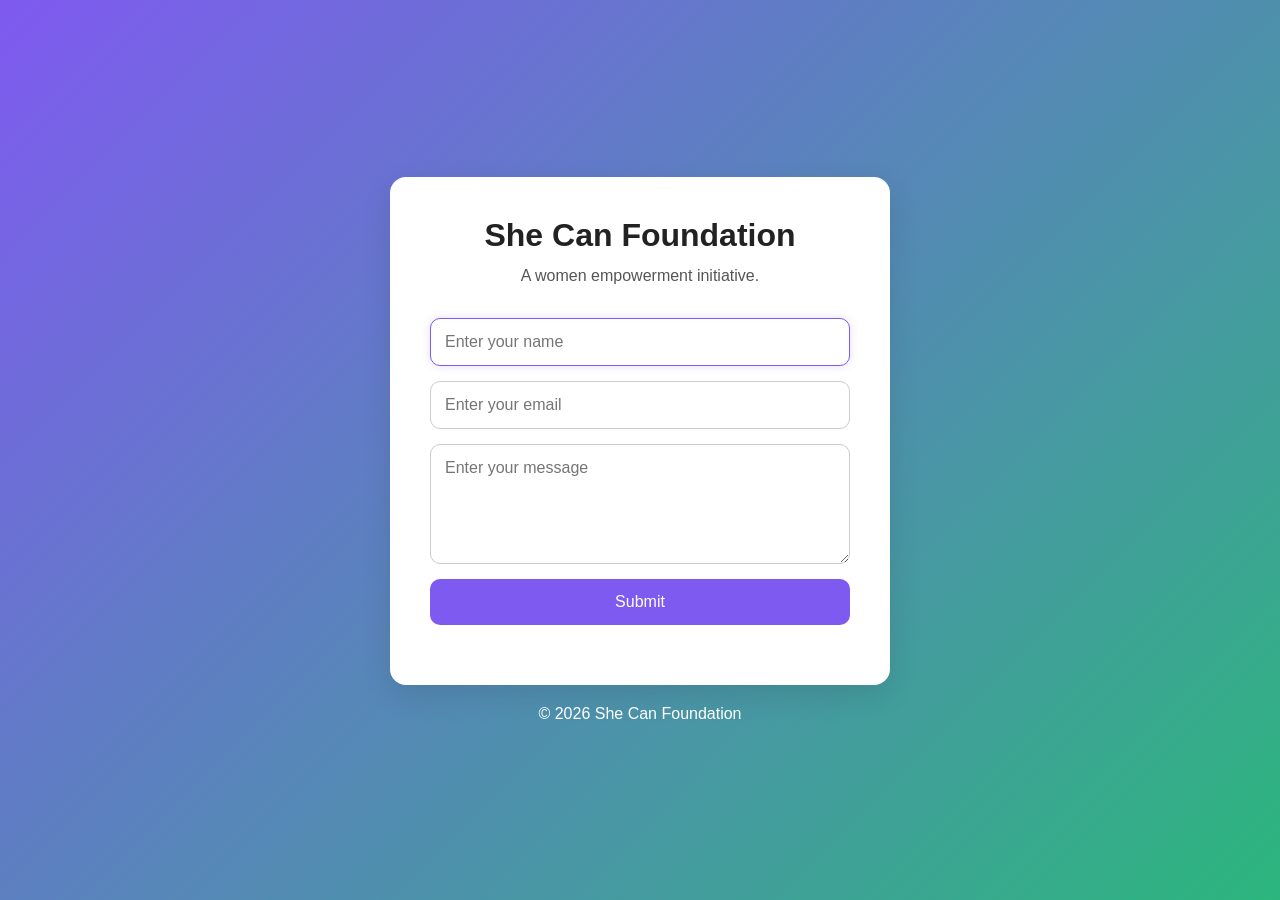
<file: frontend/index.html>
<!DOCTYPE html>
<html lang="en">
    <head>
        <meta charset="UTF-8">
        <meta name="viewport" content="width=device-width, initial-scale=1.0">
        <title>She Can Foundation</title>
        <link rel="stylesheet" href="styles.css">
    </head>
    <body>
        <div class="container">
            <div class="card">
                <h1>She Can Foundation</h1>
            
                <p class="subtitle">A women empowerment initiative.</p>
            
                <form id="contact-form">
                    <input type="text" id="name" placeholder="Enter your name" required autofocus autocomplete="off">
                    <input type="email" id="email" placeholder="Enter your email" required autocomplete="off">
                    <textarea id="message" placeholder="Enter your message" required></textarea>
                    <button type="submit" id="submit-btn">Submit</button>
                </form>
                <div id="toast"></div>
                <p id="success-message"></p>
            </div>
        
            <footer>&copy; 2026 She Can Foundation</footer>
        </div>
    
        <script src="script.js"></script>
    
    </body>
</html>
</file>
<file: frontend/styles.css>
* {
    margin: 0;
    padding: 0;
    box-sizing: border-box;
    font-family: Arial, sans-serif;
}

body {
    min-height: 100vh;
    display: flex;
    justify-content: center;
    align-items: center;
    padding: 20px;
    background: linear-gradient(135deg, #7f5af0, #2cb67d);
}

.container {
    width: 100%;
    max-width: 500px;
}

.card {
    background-color: white;
    padding: 40px;
    border-radius: 16px;
    box-shadow: 0 10px 30px rgba(0, 0, 0, 0.1);
    animation: fadeIn 0.7s ease;
}

h1 {
    text-align: center;
    margin-bottom: 10px;
    color: #222;
}

.subtitle {
    text-align: center;
    margin-bottom: 30px;
    color: #555;
    line-height: 1.5;
}

form {
    display: flex;
    flex-direction: column;
    gap: 15px;
}

input, textarea {
    width: 100%;
    padding: 14px;
    border: 1px solid #ccc;
    border-radius: 10px;
    font-size: 16px;
    transition: 0.3s;
}

input:focus, textarea:focus {
    outline: none;
    border-color: #7f5af0;
    box-shadow: 0 0 10px rgba(127, 90, 240, 0.2);
}

textarea {
    min-height: 120px;
    resize: vertical;
}

button {
    padding: 14px;
    border: none;
    border-radius: 10px;
    background-color: #7f5af0;
    color: white;
    font-size: 16px;
    cursor: pointer;
    transition: 0.3s;
}

button:hover {
    background-color: #6842e3;
    transform: translateY(-2px);
}

#success-message {
    margin-top: 20px;
    text-align: center;
    color: #2cb67d;
    font-weight: bold;
}

footer {
    margin-top: 20px;
    text-align: center;
    color: white;
}

/* custom animation */
@keyframes fadeIn {
    from {
        /* starting state */
        opacity: 0; 
        transform: translateY(20px);
    }
    to {
        opacity: 1;
        transform: translateY(0);
    }
}

@media (max-width: 600px) {
    .card {
        padding: 25px;
    }
}

#toast {
    position: fixed;
    top: 20px;
    right: 20px;
    background-color: #2cb67d;
    color: white;
    padding: 14px 20px;
    border-radius: 10px;
    opacity: 0;
    pointer-events: none;
    transition: 0.3s;
}

#toast.show {
    opacity: 1;
}
</file>
